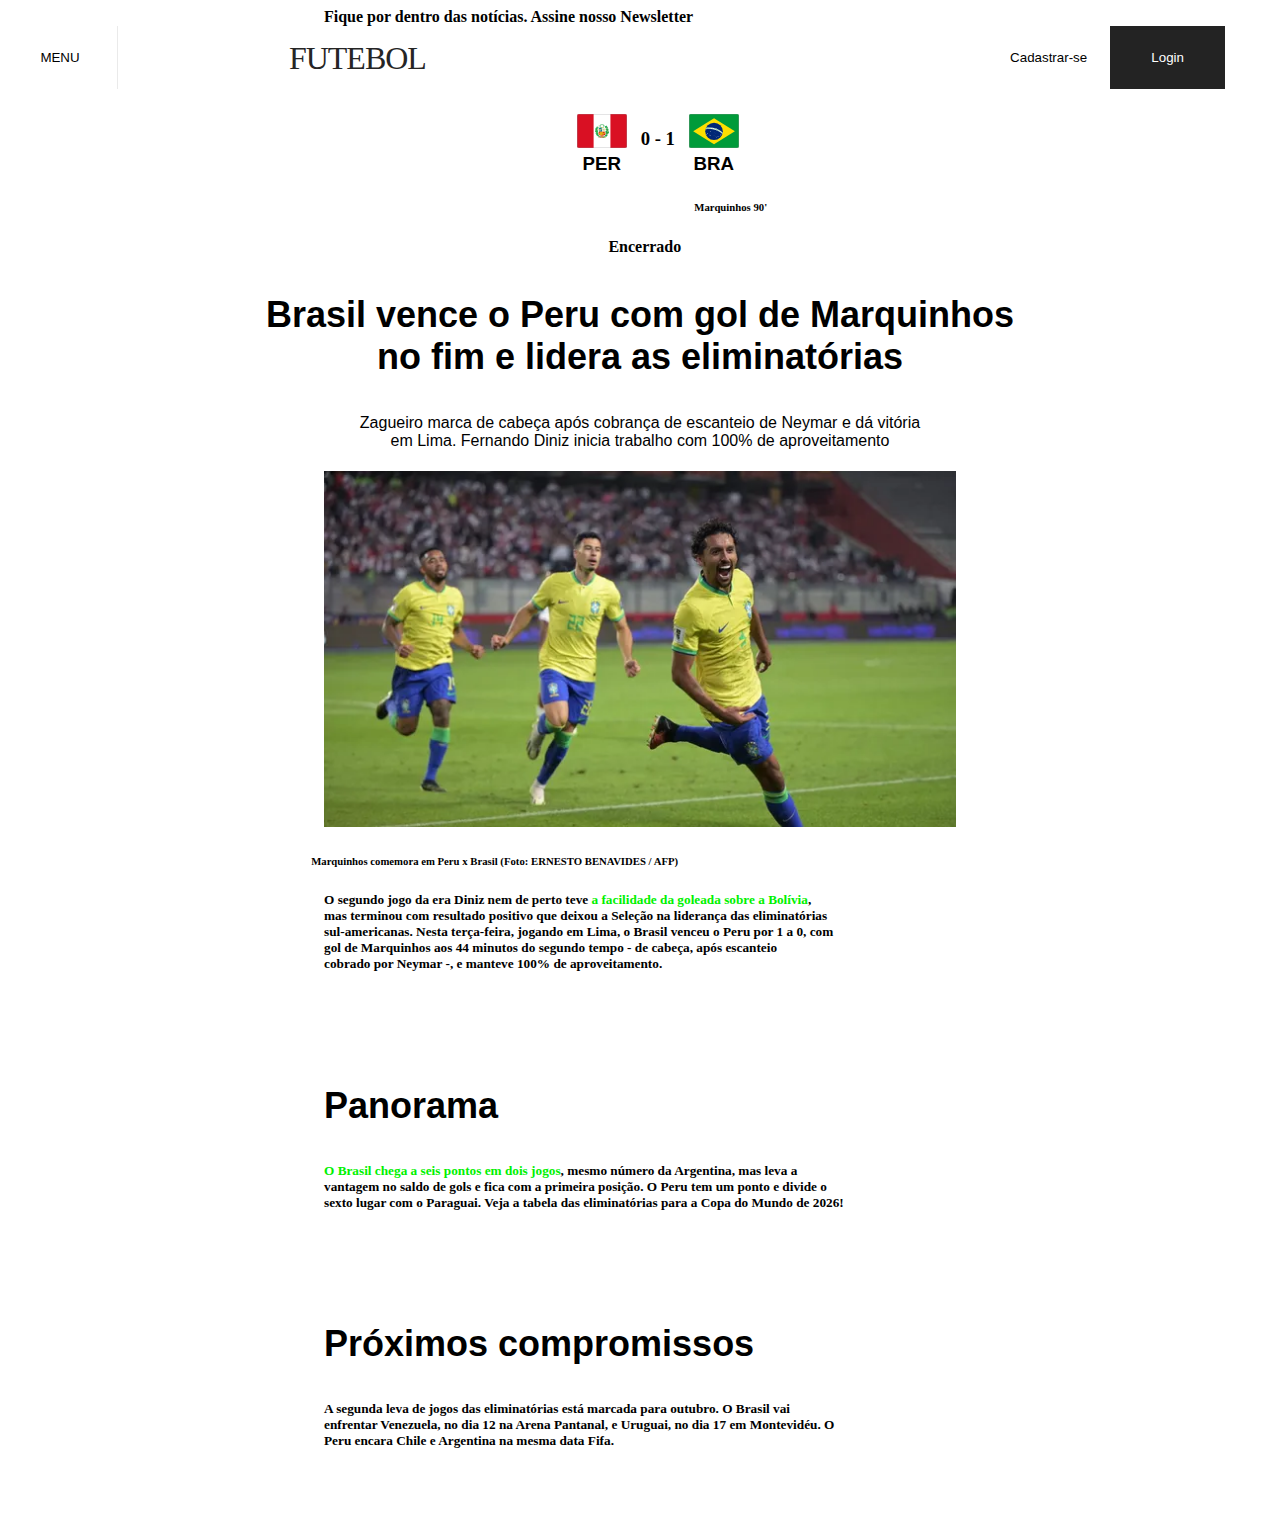
<file: noticia/index.html>
<!DOCTYPE html>
<html lang="pt-br">
  <head>
      <meta charset="UTF-8">
      <meta name="viewport" content="width=device-width, initial-scale=1.0">
      <link href="https://cdn.jsdelivr.net/npm/bootstrap@5.3.2/dist/css/bootstrap.min.css" rel="stylesheet" integrity="sha384-T3c6CoIi6uLrA9TneNEoa7RxnatzjcDSCmG1MXxSR1GAsXEV/Dwwykc2MPK8M2HN" crossorigin="anonymous">
      <link rel="stylesheet" href="src/css/navbar.css">
      <link rel="stylesheet" href="src/css/style.css">
      <title>Edna News</title>
  </head>
  <body>
    <div class="p-3 bg-dark text-white">
      <div class="flexMain">
        <div class="flex1">
        </div>
        <div class="flex2 text-center">
          <div><strong>Fique por dentro das notícias. Assine nosso Newsletter</strong></div>
        </div>
        <div class="flex1">
        </div>
      </div>
    </div>
    <div id="menuHolder">
      <div role="navigation" class="sticky-top border-bottom border-top" id="mainNavigation">
        <div class="flexMain">
          <div class="flex2">
            <button class="whiteLink siteLink" style="border-right:1px solid #eaeaea" onclick="menuToggle()"><i class="fas fa-bars me-2"></i> MENU</button>
          </div>
          <div class="flex3 text-center" id="siteBrand">
            ELIMINATÓRIAS DA COPA - AMÉRICA DO SUL
          </div>
    
          <div class="flex2 text-end d-block d-md-none">
            <button class="whiteLink siteLink"><i class="fas fa-search"></i></button>
          </div>
    
          <div class="flex2 text-end d-none d-md-block">
            <button class="whiteLink siteLink">Cadastrar-se</button>
            <button class="blackLink siteLink">Login</button>
          </div>
        </div>
      </div>
    
      <div id="menuDrawer">
        <div class="p-4 border-bottom">
          <div class='row'>
            <div class="col text-end ">
              <i class="fas fa-times" role="btn" onclick="menuToggle()"></i>
            </div>
          </div>
        </div>
        <div>
          <a href="#" class="nav-menu-item"><i class="fas fa-home me-3"></i>Início</a>
          <a href="#" class="nav-menu-item"><i class="fab fa-product-hunt me-3"></i>Explorar</a>
          <a href="#" class="nav-menu-item"><i class="fas fa-search me-3"></i>Esporte</a>
          <a href="#" class="nav-menu-item"><i class="fas fa-wrench me-3"></i>Serviços</a>
          <a href="#" class="nav-menu-item"><i class="fas fa-dollar-sign me-3"></i>Viagem</a>
          <a href="#" class="nav-menu-item"><i class="fas fa-file-alt me-3"></i>Culinária</a>
          <a href="#" class="nav-menu-item"><i class="fas fa-building me-3"></i>Sobre nós</a>
        </div>
      </div>
    </div>
   </header>
   <section class="section-1">
      <div class="scoreboard">
        <div>
          <img class="flags" src="src/images/Peru-flag.svg" alt="" srcset="">
          <h3 class="name">PER</h3>
        </div>
        <h3> 0 - 1 </h3>
        <div>
          <img class="flags" src="src/images/Brasil-flag.svg">
          <h3 class="name">BRA</h3>  
        </div>
      </div>
      <h6>Marquinhos 90'</h6>
      <h4>Encerrado</h2>
   </section>
   <section class="section-2">
      <h3>
        Brasil vence o Peru com gol de Marquinhos<br>
        no fim e lidera as eliminatórias
      </h3>
      <h4>
        Zagueiro marca de cabeça após cobrança de escanteio de Neymar e dá vitória<br>
        em Lima. Fernando Diniz inicia trabalho com 100% de aproveitamento
      </h4>
      <img src="src/images/goal.webp">
      <h6>Marquinhos comemora em Peru x Brasil (Foto: ERNESTO BENAVIDES / AFP)</h6>
      <div class="writing">
        <h5>O segundo jogo da era Diniz nem de perto teve <span>a facilidade da goleada sobre a Bolívia</span>, <br>
          mas terminou com resultado positivo que deixou a Seleção na liderança das eliminatórias <br>
          sul-americanas. Nesta terça-feira, jogando em Lima, o Brasil venceu o Peru por 1 a 0, com <br>
          gol de Marquinhos aos 44 minutos do segundo tempo - de cabeça, após escanteio <br>
          cobrado por Neymar -, e manteve 100% de aproveitamento.
        </h5>
        <br><br><br>
        <h3>Panorama</h3>
        <h5>
          <span>O Brasil chega a seis pontos em dois jogos</span>, mesmo número da Argentina, mas leva a <br>
          vantagem no saldo de gols e fica com a primeira posição. O Peru tem um ponto e divide o <br>
          sexto lugar com o Paraguai. Veja a tabela das eliminatórias para a Copa do Mundo de 2026!<br>
        </h5>
        <br><br><br>
        <h3>Próximos compromissos</h3>
        <h5>
          A segunda leva de jogos das eliminatórias está marcada para outubro. O Brasil vai <br>
          enfrentar Venezuela, no dia 12 na Arena Pantanal, e Uruguai, no dia 17 em Montevidéu. O <br>
          Peru encara Chile e Argentina na mesma data Fifa.<br>
        </h5>
        <br><br><br>
      </div>
   
    </section>









    <script src="src/javascript/navbar.js"></script>
    <script src="https://cdn.jsdelivr.net/npm/bootstrap@5.3.2/dist/js/bootstrap.bundle.min.js" integrity="sha384-C6RzsynM9kWDrMNeT87bh95OGNyZPhcTNXj1NW7RuBCsyN/o0jlpcV8Qyq46cDfL" crossorigin="anonymous"></script>
  </body>
</html>
</file>
<file: noticia/src/css/navbar.css>
.flexMain {
    display:flex;
    align-items: center
  }
  .flex1 { flex:1 }
  .flex2 { flex:2 }
  .flex3 { flex:3 }
  
  button.siteLink {
    margin-left:-5px;
    border:none;
    padding:24px;
    display:inline-block;
    min-width:115px;
  }
  .whiteLink {
    background : #fff;
  }
  .whiteLink:active {
    background : #000;
    color: #fff;
  }
  .blackLink {
    color: #fff;
    background:#232323;
    transition: all 300ms linear;
  }
  
  .blackLink:active {
    color: #000;
    background:#fff
  }
  #siteBrand {
    font-family: impact;
    letter-spacing : -1px;
    font-size:32px;
    color:#252525;
    line-height : 1em;
  }
  #menuDrawer {
    background:#fff;
    position:fixed;
    height:100vh;
    overflow:auto;
    z-index:12312;
    top:0;
    left:0;
    border-right:1px solid #eaeaea;
    min-width:25%;
    max-width:320px;
    width:100%;
    transform : translateX(-100%);
    transition : transform 200ms linear;
  }
  #mainNavigation {
    transition : transform 200ms linear;
    background : #fff;
  }
  .drawMenu > #menuDrawer {
    transform : translateX(0%);
  }
  .drawMenu > #mainNavigation {
    transform : translateX(25%);
  }
  .fa-times {
    cursor : pointer
  }
  a.nav-menu-item:hover {
    margin-left:2px;
    border-left:10px solid black;
  }
  a.nav-menu-item{
    transition:border 200ms linear;
    text-decoration:none;
    display:block;
    padding:18px;
    padding-left:32px;
    border-bottom:1px solid #eaeaea;
    font-weight:bold;
    color:#343434
  }
  select.noStyle {
    border:none;
    outline:none
  }
</file>
<file: noticia/src/css/style.css>
.scoreboard{
    display: flex;
    text-align: center;
    margin-left: 45%;
    margin-top: 2%;
}

span{
    color: #00f100;
}

.scoreboard h3{
    margin: 2%;
    font-weight: bold;
}

.flags{
    width: 50px;
}

.name{
    font-weight: bold;
    font-family: 'Trebuchet MS', 'Lucida Sans Unicode', 'Lucida Grande', 'Lucida Sans', Arial, sans-serif;
}

.section-1 h6{
    margin-left: 54.3%;
}

.section-1 h4{
    margin-left: 47.5%;
}

.section-2{
    text-align: center;
    margin-top: 3%;
}

.section-2 h3{
    font-size: 36px;
    font-weight: bold;
    font-family: 'Trebuchet MS', 'Lucida Sans Unicode', 'Lucida Grande', 'Lucida Sans', Arial, sans-serif;
}

.section-2 h4{
    font-family: 'Trebuchet MS', 'Lucida Sans Unicode', 'Lucida Grande', 'Lucida Sans', Arial, sans-serif;
    font-weight: 100;
}

.section-2 img{
    width: 50%;
}

.section-2 h6{
    margin-right: 23%;
}

.writing{
    text-align: left;
    margin-left: 25%;
}
</file>
